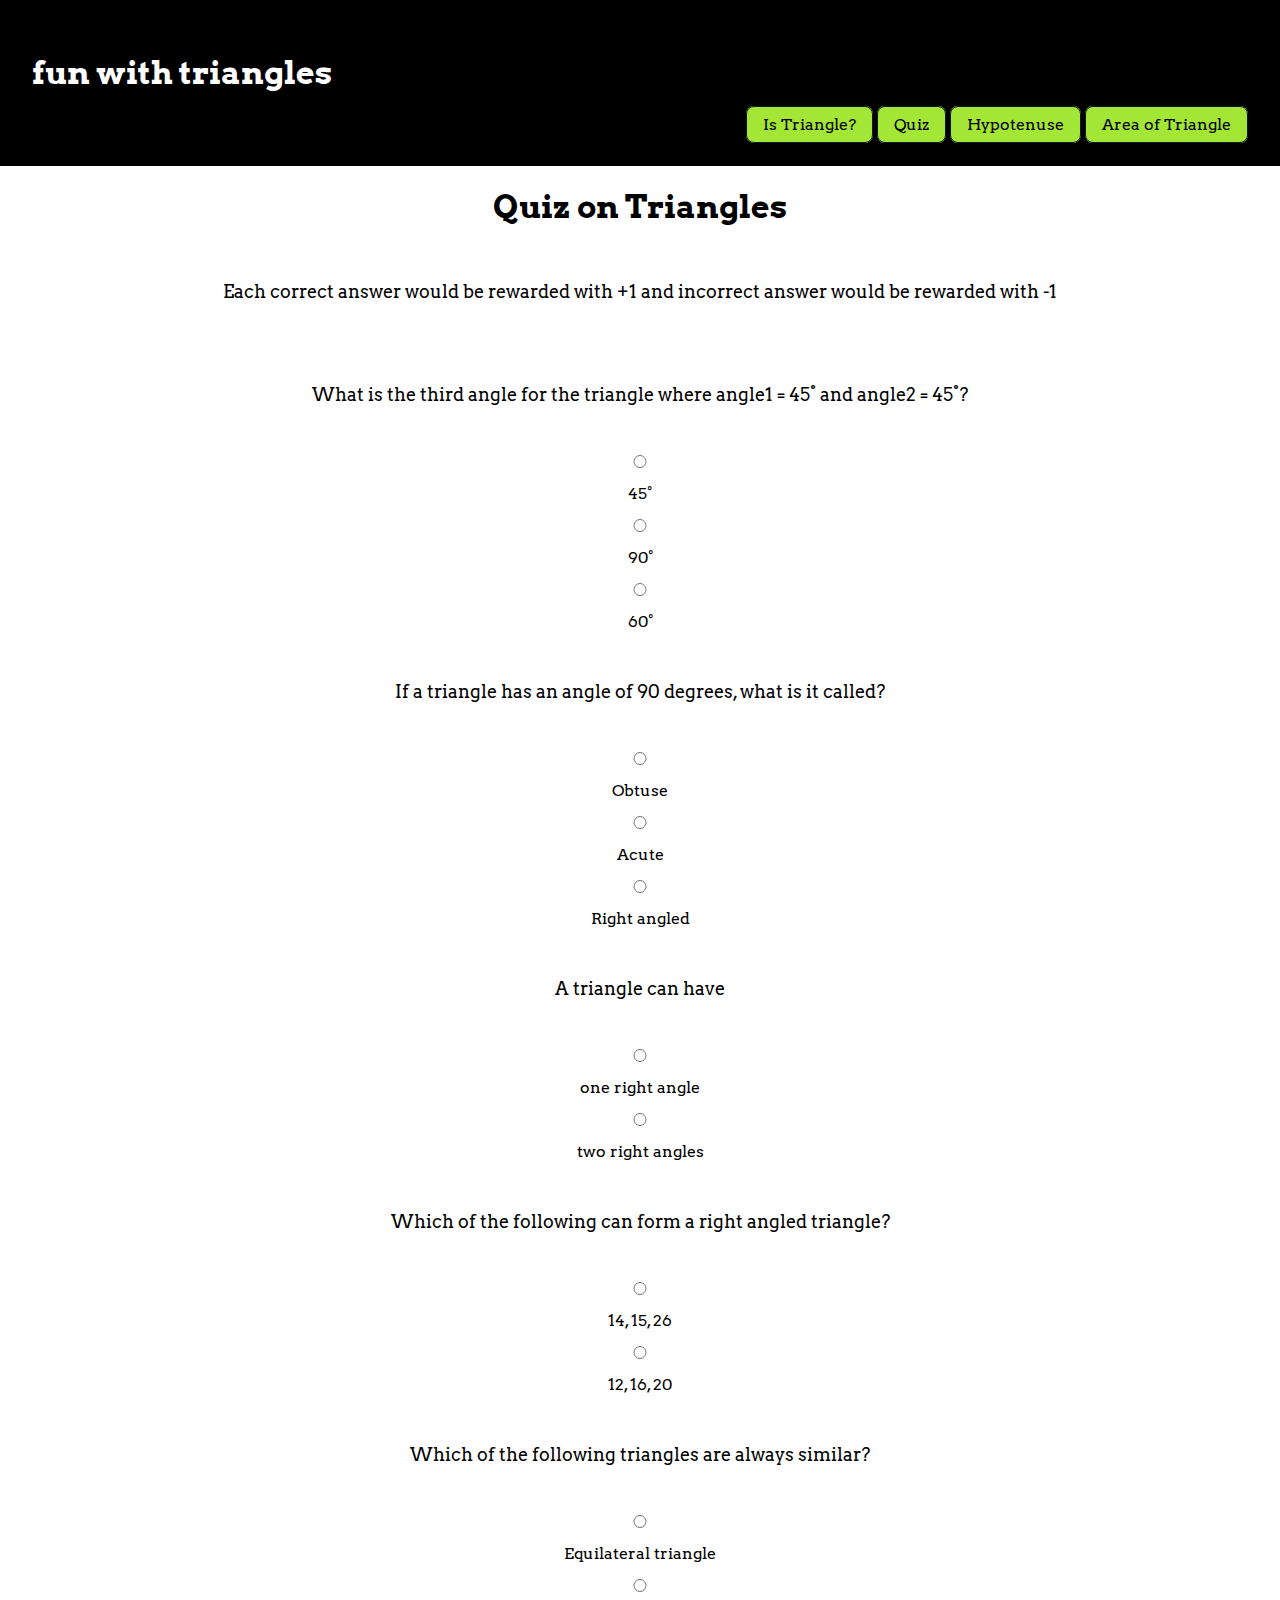
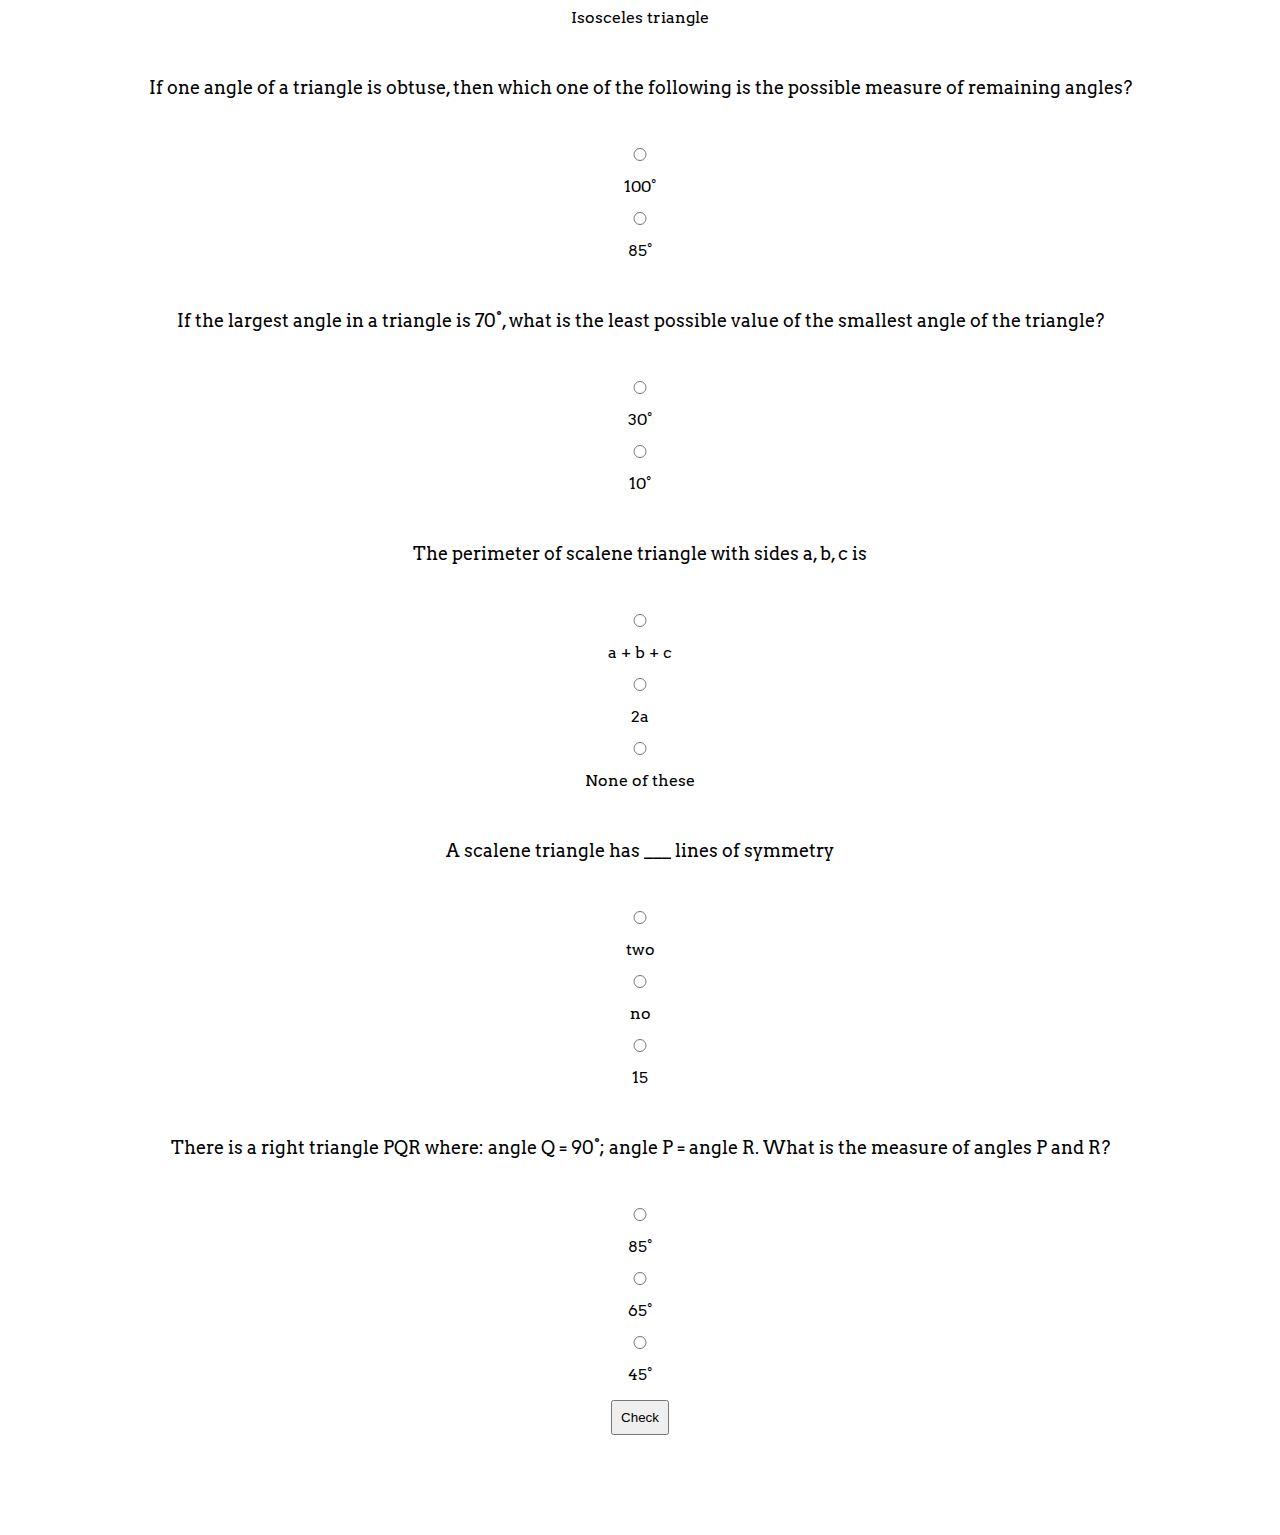
<file: index.html>
<!DOCTYPE html>
<html lang="en">
<head>
    <meta charset="UTF-8">
    <meta http-equiv="X-UA-Compatible" content="IE=edge">
    <meta name="viewport" content="width=device-width, initial-scale=1.0">
    <title>Quiz on triangles</title>
    <link rel="stylesheet" href="style.css">
</head>
<body>
    <header>
        <h1>fun with triangles</h1>
        <nav>
          <a href="triangle.html">Is Triangle?</a>
          <a href="/">Quiz</a>
          <a href="side.html">Hypotenuse</a>
          <a href="area.html">Area of Triangle</a>
        </nav>
      </header>
    <h1>Quiz on Triangles</h1>
    <p>Each correct answer would be rewarded with +1 and incorrect answer would be rewarded with -1</p>
    <form class="quiz-form">
        <div class="quiz-container">
            <p>What is the third angle for the triangle where angle1 = 45° and angle2 = 45°?</p>
            <label><input type="radio" name="question1" value="45°" />45°</label>
            <label><input type="radio" name="question1" value="90°" />90°</label>
            <label><input type="radio" name="question1" value="60°" />60°</label>
        </div>
        <div class="quiz-container">
            <p>If a triangle has an angle of 90 degrees, what is it called?</p>
            <label><input type="radio" name="question2" value="Obtuse" />Obtuse</label>
            <label><input type="radio" name="question2" value="Acute" />Acute</label>
            <label><input type="radio" name="question2" value="Right angled" />Right angled</label>
        </div>
        <div class="quiz-container">
            <p>A triangle can have</p>
            <label>
              <input type="radio" name="question3" value="one right angle" />
              one right angle
            </label>
            <label
              ><input type="radio" name="question3" value="two right angles" />two
              right angles</label
            >
          </div>
          <div class="quiz-container">
            <p>Which of the following can form a right angled triangle?</p>
            <label>
              <input type="radio" name="question4" value="14, 15, 26" />
              14, 15, 26
            </label>
            <label>
              <input type="radio" name="question4" value="12, 16, 20" />
              12, 16, 20</label
            >
          </div>
          <div class="quiz-container">
            <p>Which of the following triangles are always similar?</p>
            <label>
              <input type="radio" name="question5" value="Equilateral triangle" />
              Equilateral triangle
            </label>
            <label>
              <input type="radio" name="question5" value="Isosceles triangle" />
              Isosceles triangle</label
            >
          </div>
          <div class="quiz-container">
            <p>
              If one angle of a triangle is obtuse, then which one of the
              following is the possible measure of remaining angles?
            </p>
            <label>
              <input type="radio" name="question6" value="100°" />
              100°
            </label>
            <label>
              <input type="radio" name="question6" value="85°" />
              85°</label
            >
          </div>
  
          <div class="quiz-container">
            <p>
              If the largest angle in a triangle is 70°, what is the least
              possible value of the smallest angle of the triangle?
            </p>
            <label>
              <input type="radio" name="question7" value="30°" />
              30°
            </label>
            <label>
              <input type="radio" name="question7" value="10°" />
              10°
            </label>
          </div>
  
          <div class="quiz-container">
            <p>The perimeter of scalene triangle with sides a, b, c is</p>
            <label>
              <input type="radio" name="question8" value="a + b + c" />
              a + b + c
            </label>
            <label>
              <input type="radio" name="question8" value="2a" />
              2a
            </label>
            <label>
              <input type="radio" name="question8" value="None of these" />
              None of these
            </label>
          </div>
  
          <div class="quiz-container">
            <p>A scalene triangle has ___ lines of symmetry</p>
            <label>
              <input type="radio" name="question9" value="two" />two
            </label>
            <label>
              <input type="radio" name="question9" value="no" />
              no
            </label>
            <label>
              <input type="radio" name="question9" value="15" />
              15
            </label>
          </div>
  
          <div class="quiz-container">
            <p>
              There is a right triangle PQR where: angle Q = 90°; angle P = angle
              R. What is the measure of angles P and R?
            </p>
            <label>
              <input type="radio" name="question10" value="85°" />
              85°
            </label>
            <label>
              <input type="radio" name="question10" value="65°" />
              65°
            </label>
            <label>
              <input type="radio" name="question10" value="45°" />
              45°
            </label>
          </div>
    </form>
    <button id="quiz-button">Check</button>
    <p id="quiz-output"></p>
    <script src="quiz.js"></script>
</body>
</html>
</file>
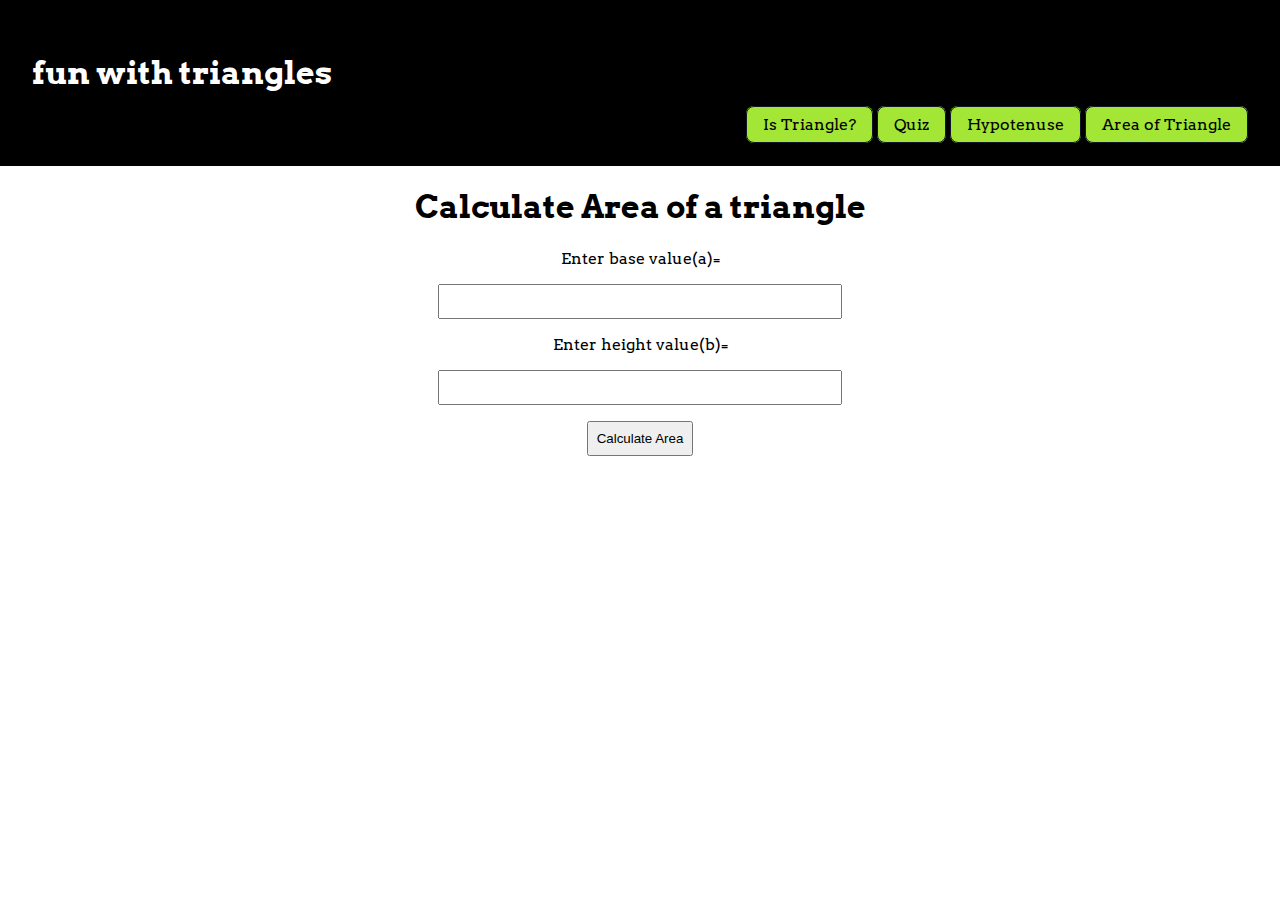
<file: area.html>
<!DOCTYPE html>
<html lang="en">
<head>
    <meta charset="UTF-8">
    <meta http-equiv="X-UA-Compatible" content="IE=edge">
    <meta name="viewport" content="width=device-width, initial-scale=1.0">
    <title>Area of a triangle</title>
    <link rel="stylesheet" href="style.css">
</head>
<body>
    <header>
        <h1>fun with triangles</h1>
        <nav>
          <a href="triangle.html">Is Triangle?</a>
          <a href="/">Quiz</a>
          <a href="side.html">Hypotenuse</a>
          <a href="area.html">Area of Triangle</a>
        </nav>
      </header>
    <h1>Calculate Area of a triangle</h1>
    <label>Enter base value(a)=</label>
    <input type="number" class="area-input" />
    <label>Enter height value(b)=</label>
    <input type="number" class="area-input" />
    <button id="area-button">Calculate Area</button>
    <p id="area-output"></p>
    <script src="area.js"></script>
</body>
</html>
</file>
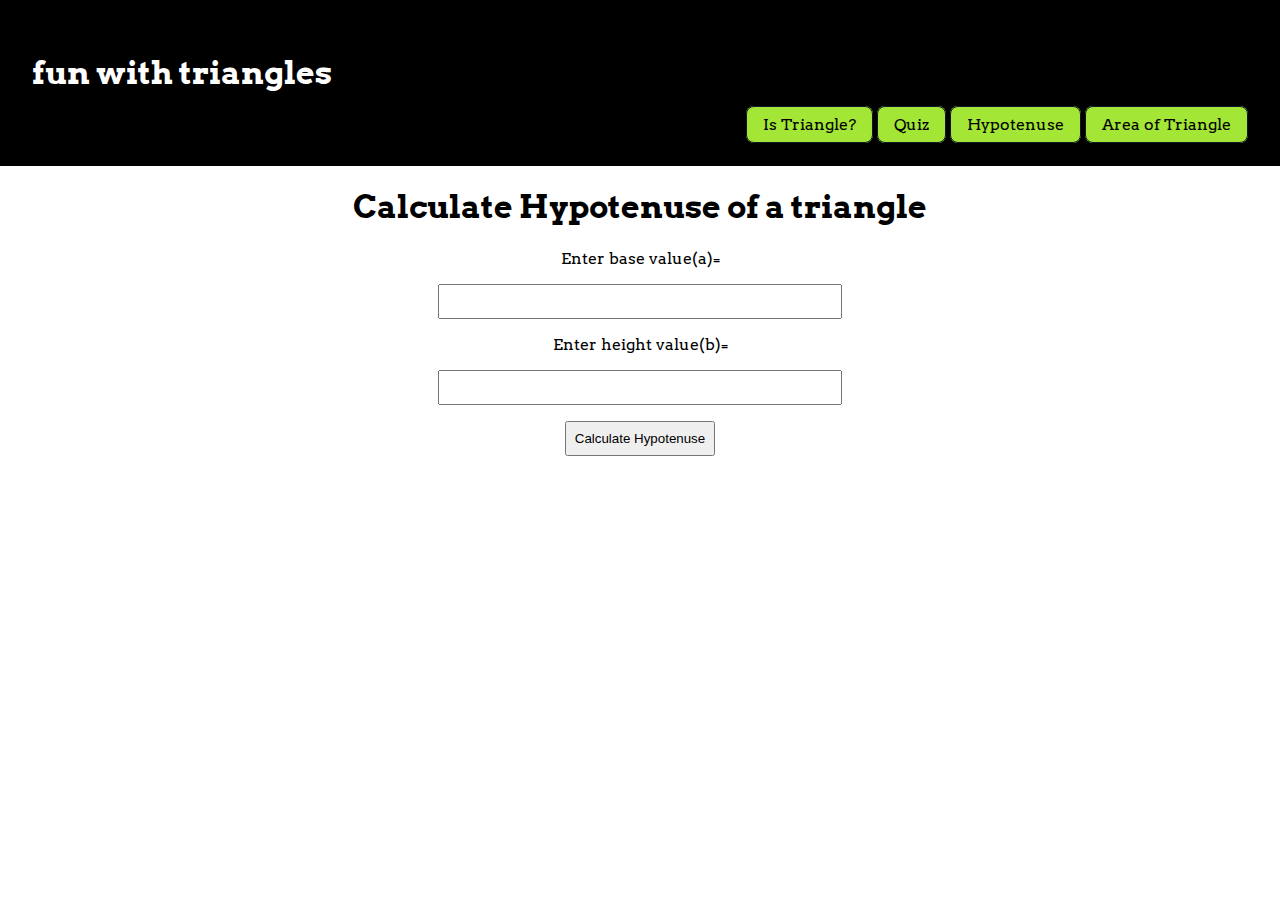
<file: side.html>
<!DOCTYPE html>
<html lang="en">
<head>
    <meta charset="UTF-8">
    <meta http-equiv="X-UA-Compatible" content="IE=edge">
    <meta name="viewport" content="width=device-width, initial-scale=1.0">
    <title>Hyptotenuse of a triangle</title>
    <link rel="stylesheet" href="style.css">
</head>
<body>
    <header>
        <h1>fun with triangles</h1>
        <nav>
          <a href="triangle.html">Is Triangle?</a>
          <a href="/">Quiz</a>
          <a href="side.html">Hypotenuse</a>
          <a href="area.html">Area of Triangle</a>
        </nav>
      </header>
    <h1>Calculate Hypotenuse of a triangle</h1>
    <label>Enter base value(a)=</label>
    <input type="number" class="side-input" />
    <label>Enter height value(b)=</label>
    <input type="number" class="side-input" />
    <button id="side-button">Calculate Hypotenuse</button>
    <p id="side-output"></p>
    <script src="side.js"></script>
</body>
</html>
</file>
<file: style.css>
@import url('https://fonts.googleapis.com/css2?family=Arvo&display=swap');

body {
    font-family: 'Arvo', serif;
    margin: 0px;
}
:root {
    --primary-color: #A3E635;
    --links-black: #0F172A;
    --black-black: black;
    --links-white: white;
}

header {
    background-color: var(--black-black);
    color: white;
    padding: 2rem;
}

nav {
    text-align: right;
    margin: auto;
}

a {
    padding: 1rem;
    border-radius: 0.5rem;
    border: 1px solid var(--links-black);
    background-color: var(--primary-color);
    padding: 0.5rem 1rem;
    text-decoration: none;
    color: black;
    margin: auto;
}

h1 {
    display: block;
    text-align: center;
}

header h1 {
    text-align: left;
}

label {
    display:  block;
    text-align: center;
}
input {
    display: block;
    padding: 0.5rem;
    margin: 1rem auto;
    width: 30%;
}

button {
    padding: 0.5rem;
    margin: 1rem auto;
    display:  block;
    text-align: center;
    cursor: pointer;
}  

  
p {
    padding: 2rem;
    text-align: center;
    font-size: large;
}
</file>
